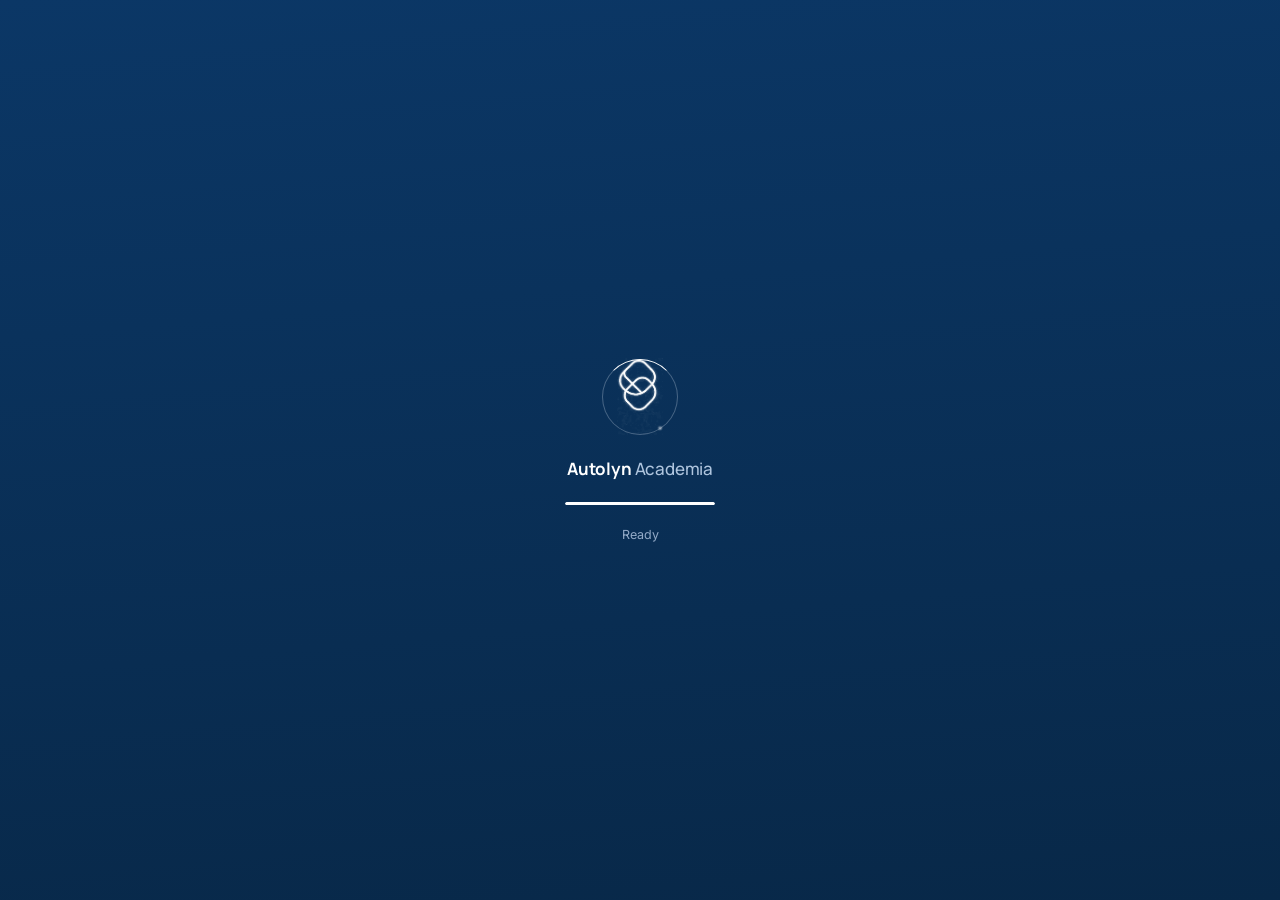
<file: index.html>
<!DOCTYPE html>
<html lang="en">
<head>
<meta charset="UTF-8">
<meta name="viewport" content="width=device-width, initial-scale=1.0">
<title>Teacher Onboarding · Autolyn Academia</title>
<link rel="preconnect" href="https://fonts.googleapis.com">
<link rel="preconnect" href="https://fonts.gstatic.com" crossorigin>
<link href="https://fonts.googleapis.com/css2?family=Manrope:wght@500;600;700;800&family=Inter:wght@400;500;600;700&display=swap" rel="stylesheet">
<style>
  :root{
    --navy: #0B3766;
    --navy-700: #0A2F58;
    --navy-900: #082848;
    --navy-tint: #EDF2F8;
    --navy-tint-2: #DEE7F1;
    --ink: #1B222B;
    --ink-soft: #5B6472;
    --ink-faint: #8A93A1;
    --paper: #FFFFFF;
    --paper-soft: #F7F9FB;
    --border: #E2E6EC;
    --border-strong: #CBD2DC;
    --success: #1E8A5F;
    --success-tint: #E7F5EE;
    --danger: #C0392B;
    --danger-tint: #FBEAE8;
    --focus: #3D6FA6;
    --radius-s: 8px;
    --radius-m: 12px;
    --radius-l: 20px;
    --shadow-panel: 0 1px 2px rgba(11,55,102,0.06);
    color-scheme: light;
  }

  *{ box-sizing: border-box; }
  html,body{ margin:0; padding:0; }
  body{
    background: var(--paper-soft);
    color: var(--ink);
    font-family: 'Inter', -apple-system, BlinkMacSystemFont, sans-serif;
    -webkit-font-smoothing: antialiased;
    min-height: 100vh;
  }
  h1,h2,h3, .brand-word, .stepper-label{
    font-family: 'Manrope', 'Inter', sans-serif;
  }
  button{ font-family: inherit; }

  a{ color: var(--navy); }

  .app{
    display: grid;
    grid-template-columns: 340px 1fr;
    min-height: 100vh;
  }

  /* ---------- Splash / loading screen ---------- */
  .splash{
    position: fixed; inset: 0; z-index: 100;
    background: linear-gradient(175deg, var(--navy) 0%, var(--navy-900) 100%);
    display:flex; flex-direction:column; align-items:center; justify-content:center;
    gap: 22px;
    transition: opacity .5s ease, visibility .5s ease;
  }
  .splash.hide{ opacity: 0; visibility: hidden; pointer-events: none; }
  .splash-mark{
    position: relative;
    width: 76px; height: 76px;
    display:flex; align-items:center; justify-content:center;
    animation: splashPop .7s cubic-bezier(.2,.9,.25,1.1) both;
  }
  .splash-mark img{ width: 46px; height:auto; position:relative; z-index:1; }
  .splash-ring{
    position:absolute; inset:0;
    border-radius: 50%;
    border: 1.5px solid rgba(234,241,249,0.28);
    border-top-color: #fff;
    animation: splashSpin 1.1s linear infinite;
  }
  .splash-word{
    font-family: 'Manrope', sans-serif;
    font-size: 17px; font-weight: 700; color:#fff;
    letter-spacing: -0.01em;
    opacity: 0;
    animation: splashFadeUp .6s ease .15s both;
  }
  .splash-word span{ font-weight: 500; color: #AFC5DE; }
  .splash-bar{
    width: 150px; height: 3px; border-radius: 3px;
    background: rgba(234,241,249,0.18);
    overflow: hidden;
    opacity: 0;
    animation: splashFadeUp .6s ease .25s both;
  }
  .splash-bar i{
    display:block; height:100%; width: 0%;
    background: #fff;
    border-radius: 3px;
    transition: width 1s cubic-bezier(.4,0,.2,1);
  }
  .splash-status{
    font-size: 12.5px; color: #93AAC7;
    opacity: 0;
    animation: splashFadeUp .6s ease .32s both;
  }
  @keyframes splashPop{
    0%{ transform: scale(.72); opacity:0; }
    100%{ transform: scale(1); opacity:1; }
  }
  @keyframes splashFadeUp{
    0%{ transform: translateY(6px); opacity:0; }
    100%{ transform: translateY(0); opacity:1; }
  }
  @keyframes splashSpin{
    to{ transform: rotate(360deg); }
  }
  @media (prefers-reduced-motion: reduce){
    .splash-mark, .splash-word, .splash-bar, .splash-status{ animation: none; opacity:1; }
    .splash-ring{ animation: none; }
  }

  /* ---------- Left rail ---------- */
  .rail{
    background: linear-gradient(175deg, var(--navy) 0%, var(--navy-900) 100%);
    color: #EAF1F9;
    padding: 40px 40px;
    display: flex;
    flex-direction: column;
    justify-content: space-between;
    position: sticky;
    top: 0;
    height: 100vh;
    overflow-y: auto;
    overflow-x: hidden;
    scrollbar-width: thin;
    scrollbar-color: rgba(234,241,249,0.3) transparent;
  }
  .rail::-webkit-scrollbar{ width: 6px; }
  .rail::-webkit-scrollbar-track{ background: transparent; }
  .rail::-webkit-scrollbar-thumb{ background: rgba(234,241,249,0.25); border-radius: 3px; }
  .rail > .rail-foot{ flex: none; padding-top: 24px; }
  .rail-bg{
    position: absolute;
    inset: 0;
    overflow: hidden;
    pointer-events: none;
    z-index: 0;
  }
  .rail-mark{
    position: absolute;
    right: -54px; bottom: -60px;
    width: 320px; height: 320px;
    opacity: 0.05;
    transform: rotate(-8deg);
  }
  .rail-mark img{ width:100%; height:auto; display:block; }
  .rail-top{ display:flex; flex-direction:column; gap: 34px; position: relative; z-index: 1; }
  .brand{ display:flex; align-items:center; gap: 12px; }
  .brand img{ width: 30px; height: auto; display:block; }
  .brand-word{ font-size: 19px; font-weight: 700; letter-spacing: -0.01em; color:#fff; }
  .brand-sub{ font-size: 12.5px; color: #AFC5DE; margin-top: 2px; letter-spacing: 0.01em; }
  .brand-text{ display:flex; flex-direction:column; }

  .hero-head{
    font-size: 23px;
    line-height: 1.22;
    font-weight: 700;
    color: #fff;
    letter-spacing: -0.015em;
    margin: 0 0 10px;
  }
  .hero-copy{
    font-size: 13.5px;
    line-height: 1.55;
    color: #B7C9E0;
    margin: 0;
    max-width: 30ch;
  }

  .stepper{ display:flex; flex-direction:column; }
  .step{
    display:flex; gap: 14px;
    padding-bottom: 22px;
    position: relative;
  }
  .step:last-child{ padding-bottom:0; }
  .step-line{
    position:absolute;
    left: 13px; top: 28px; bottom: 0;
    width: 1.5px;
    background: rgba(234,241,249,0.18);
  }
  .step:last-child .step-line{ display:none; }
  .step.done .step-line{ background: rgba(234,241,249,0.4); }
  .step-marker{
    flex: none;
    width: 28px; height: 28px;
    border-radius: 50%;
    display:flex; align-items:center; justify-content:center;
    font-size: 12.5px; font-weight: 700;
    border: 1.5px solid rgba(234,241,249,0.35);
    color: #C7D7EA;
    background: transparent;
    z-index: 1;
  }
  .step.current .step-marker{
    background: #fff;
    border-color: #fff;
    color: var(--navy-900);
  }
  .step.done .step-marker{
    background: rgba(234,241,249,0.16);
    border-color: rgba(234,241,249,0.55);
    color: #fff;
  }
  .step-body{ padding-top: 3px; }
  .step-label{
    font-size: 14.5px; font-weight: 600;
    color: #fff;
  }
  .step:not(.current):not(.done) .step-label{ color: #A9BCD4; }
  .step-desc{
    font-size: 12.5px;
    color: #93AAC7;
    margin-top: 2px;
    line-height: 1.4;
  }
  .step.current .step-desc{ color: #C7D7EA; }

  .rail-foot{ font-size: 12.5px; color: #90A7C4; line-height: 1.6; }
  .rail-foot a{ color: #DCE8F5; text-decoration: underline; text-underline-offset: 2px; }

  /* ---------- Main ---------- */
  .main{
    display:flex;
    flex-direction: column;
    align-items:center;
    padding: 64px 32px 80px;
    overflow-x: auto;
  }
  .mobile-progress{ display:none; }

  .panel{
    width: 100%;
    max-width: 480px;
  }
  .eyebrow-row{
    display:flex; align-items:center; gap:8px;
    font-size: 13px; color: var(--ink-faint); font-weight: 600;
    margin-bottom: 14px;
  }
  .back-link{
    display:inline-flex; align-items:center; gap:6px;
    font-size: 13.5px; font-weight: 600; color: var(--ink-soft);
    text-decoration:none; cursor:pointer;
    margin-bottom: 22px;
  }
  .back-link:hover{ color: var(--ink); }
  .panel h1{
    font-size: 27px;
    font-weight: 700;
    color: var(--ink);
    margin: 0 0 8px;
    letter-spacing: -0.01em;
  }
  .panel p.lede{
    font-size: 15px;
    color: var(--ink-soft);
    line-height: 1.55;
    margin: 0 0 36px;
  }

  .field{ margin-bottom: 20px; }
  .field label{
    display:block;
    font-size: 13.5px;
    font-weight: 600;
    color: var(--ink);
    margin-bottom: 7px;
  }
  .field .hint{
    font-size: 12.5px;
    color: var(--ink-faint);
    margin-top: 6px;
  }
  .field .error{
    font-size: 12.5px;
    color: var(--danger);
    margin-top: 6px;
    display:none;
  }
  .field.invalid .error{ display:block; }
  .field.invalid input, .field.invalid select{ border-color: var(--danger); }

  input[type=text], input[type=email], input[type=tel], input[type=password], select{
    width: 100%;
    padding: 11px 13px;
    font-size: 14.5px;
    font-family: inherit;
    color: var(--ink);
    background: var(--paper);
    border: 1.5px solid var(--border-strong);
    border-radius: var(--radius-s);
    outline: none;
    transition: border-color .15s ease, box-shadow .15s ease;
    appearance: none;
    -webkit-appearance: none;
  }
  select{
    background-image: url("data:image/svg+xml;utf8,<svg xmlns='http://www.w3.org/2000/svg' viewBox='0 0 20 20'><path fill='%235B6472' d='M5.5 7.5l4.5 4.5 4.5-4.5' stroke='%235B6472' stroke-width='1.4' fill='none' stroke-linecap='round' stroke-linejoin='round'/></svg>");
    background-repeat: no-repeat;
    background-position: right 12px center;
    padding-right: 34px;
  }
  input::placeholder{ color: var(--ink-faint); }
  input:focus, select:focus{
    border-color: var(--focus);
    box-shadow: 0 0 0 3.5px color-mix(in srgb, var(--focus) 22%, transparent);
  }
  .two-col{ display:grid; grid-template-columns: 1fr 1fr; gap: 16px; }

  .pw-wrap{ position:relative; }
  .pw-toggle{
    position:absolute; right: 10px; top: 50%; transform: translateY(-50%);
    background:none; border:none; cursor:pointer;
    font-size: 12px; font-weight: 600; color: var(--navy);
    padding: 4px 6px;
  }

  .pw-meter{ display:flex; gap:4px; margin-top:8px; }
  .pw-meter i{ flex:1; height:3px; border-radius:2px; background: var(--border); }
  .pw-meter.w1 i:nth-child(1){ background: var(--danger); }
  .pw-meter.w2 i:nth-child(1), .pw-meter.w2 i:nth-child(2){ background:#D68A2C; }
  .pw-meter.w3 i:nth-child(1), .pw-meter.w3 i:nth-child(2), .pw-meter.w3 i:nth-child(3){ background: var(--success); }
  .pw-meter.w4 i{ background: var(--success); }

  .actions{
    display:flex; align-items:center; justify-content: space-between;
    margin-top: 36px;
  }
  .btn{
    font-size: 14.5px; font-weight: 600;
    padding: 11.5px 22px;
    border-radius: var(--radius-s);
    border: none;
    cursor: pointer;
    transition: background .15s ease, opacity .15s ease, transform .05s ease;
    font-family: inherit;
  }
  .btn:active{ transform: translateY(1px); }
  .btn-primary{
    background: var(--navy);
    color: #fff;
  }
  .btn-primary:hover{ background: var(--navy-700); }
  .btn-primary:disabled{ opacity: .45; cursor: not-allowed; }
  .btn-ghost{
    background: transparent;
    color: var(--ink-soft);
    padding: 11.5px 8px;
  }
  .btn-ghost:hover{ color: var(--ink); }
  .btn-text{
    background:none; border:none; cursor:pointer;
    color: var(--navy); font-weight: 600; font-size: 13.5px;
    padding: 0; font-family: inherit;
  }
  .btn-text:disabled{ color: var(--ink-faint); cursor:not-allowed; }

  /* Verify step */
  .code-row{ display:flex; gap: 10px; margin-bottom: 6px; }
  .code-row input{
    width: 48px; height: 56px;
    text-align:center;
    font-size: 22px; font-weight: 700;
    padding: 0;
  }
  .resend-row{
    font-size: 13.5px; color: var(--ink-soft);
    margin-top: 18px;
  }
  .verify-target{
    background: var(--navy-tint);
    border-radius: var(--radius-s);
    padding: 12px 14px;
    font-size: 13.5px;
    color: var(--ink);
    margin-bottom: 28px;
    display:flex; align-items:center; justify-content:space-between; gap: 10px;
  }
  .verify-target strong{ font-weight: 600; }
  .verify-target button{ flex:none; }

  /* Chips (classes) */
  .chip-input-row{ display:flex; gap: 10px; }
  .chip-input-row input{ flex:1; }
  .chip-input-row .btn{ flex:none; padding: 11.5px 18px; }
  .chips{ display:flex; flex-wrap:wrap; gap: 8px; margin-top: 14px; }
  .chip{
    display:flex; align-items:center; gap: 8px;
    background: var(--navy-tint);
    color: var(--navy);
    border: 1px solid var(--navy-tint-2);
    border-radius: 999px;
    padding: 7px 8px 7px 14px;
    font-size: 13px; font-weight: 600;
  }
  .chip button{
    width: 18px; height: 18px;
    border-radius:50%;
    border:none; background: rgba(11,55,102,0.12);
    color: inherit; cursor:pointer;
    display:flex; align-items:center; justify-content:center;
    font-size: 12px; line-height:1; padding:0;
  }
  .chip-empty{ font-size: 13px; color: var(--ink-faint); margin-top: 6px; }

  /* Welcome gate */
  .option-card{
    display:flex; align-items:flex-start; gap: 16px;
    width:100%;
    text-align:left;
    border: 1.5px solid var(--border);
    border-radius: var(--radius-m);
    background: var(--paper);
    padding: 20px 20px;
    margin-bottom: 14px;
    cursor:pointer;
    transition: border-color .15s ease, box-shadow .15s ease, transform .05s ease;
  }
  .option-card:hover{
    border-color: var(--navy);
    box-shadow: 0 4px 18px rgba(11,55,102,0.08);
  }
  .option-card:active{ transform: translateY(1px); }
  .option-icon{
    flex:none;
    width: 40px; height: 40px;
    border-radius: 10px;
    background: var(--navy-tint);
    color: var(--navy);
    display:flex; align-items:center; justify-content:center;
  }
  .option-body{ flex:1; }
  .option-title{ font-size: 15px; font-weight: 700; color: var(--ink); margin: 2px 0 4px; }
  .option-desc{ font-size: 13px; color: var(--ink-soft); line-height: 1.5; margin: 0; }
  .option-arrow{ flex:none; color: var(--ink-faint); margin-top: 8px; transition: transform .15s ease, color .15s ease; }
  .option-card:hover .option-arrow{ transform: translateX(3px); color: var(--navy); }

  .divider-row{
    display:flex; align-items:center; gap: 14px;
    margin: 30px 0 22px;
    color: var(--ink-faint);
    font-size: 12.5px;
  }
  .divider-row::before, .divider-row::after{
    content:""; flex:1; height:1px; background: var(--border);
  }

  .signin-alt{
    text-align:center; font-size: 13.5px; color: var(--ink-soft);
  }
  .forgot-link{
    float:right; font-size: 12.5px; font-weight: 600; color: var(--navy); text-decoration:none;
  }

  .success-panel{ text-align:left; }
  .success-badge{
    width: 52px; height:52px; border-radius:50%;
    background: var(--success-tint);
    display:flex; align-items:center; justify-content:center;
    margin-bottom: 22px;
  }
  .signout-link{ font-size: 13px; color: var(--ink-faint); text-decoration:none; margin-left: 16px; }
  .signout-link:hover{ color: var(--ink-soft); }

  /* Review */
  .review-card{
    border: 1px solid var(--border);
    border-radius: var(--radius-m);
    padding: 22px 22px 6px;
    margin-bottom: 18px;
    background: var(--paper);
  }
  .review-card-head{
    display:flex; align-items:center; justify-content:space-between;
    margin-bottom: 14px;
  }
  .review-card-head h3{
    font-size: 14px; font-weight: 700; margin:0;
    color: var(--ink);
    text-transform: none;
  }
  .review-row{
    display:flex; justify-content:space-between; gap: 16px;
    padding: 11px 0;
    border-top: 1px solid var(--border);
    font-size: 13.5px;
  }
  .review-row:first-of-type{ border-top: none; }
  .review-row dt{ color: var(--ink-faint); margin:0; flex: none; width: 40%; }
  .review-row dd{ color: var(--ink); margin:0; text-align:right; flex:1; font-weight: 500; }
  .review-row dd.chips-inline{ display:flex; flex-wrap:wrap; gap:6px; justify-content:flex-end; }
  .review-row dd.chips-inline span{
    background: var(--navy-tint); color: var(--navy); border-radius: 999px;
    padding: 3px 10px; font-size: 12px; font-weight:600;
  }

  .confirm-note{
    display:flex; gap:10px; align-items:flex-start;
    background: var(--paper-soft);
    border: 1px solid var(--border);
    border-radius: var(--radius-s);
    padding: 13px 14px;
    font-size: 12.5px;
    color: var(--ink-soft);
    line-height: 1.5;
    margin-bottom: 8px;
  }

  /* Done screen */
  .done-wrap{ text-align:left; }
  .done-badge{
    width: 52px; height:52px; border-radius:50%;
    background: var(--success-tint);
    display:flex; align-items:center; justify-content:center;
    margin-bottom: 22px;
  }
  .workspace-card{
    border: 1px solid var(--border);
    border-radius: var(--radius-m);
    padding: 20px;
    margin: 26px 0 30px;
    background: var(--paper);
  }
  .workspace-card .ws-name{ font-size: 16px; font-weight: 700; color: var(--ink); margin-bottom: 4px; }
  .workspace-card .ws-url{ font-size: 13px; color: var(--navy); font-family: monospace; word-break: break-all; }
  .ws-meta{ display:flex; gap: 22px; margin-top: 16px; padding-top:16px; border-top: 1px solid var(--border); }
  .ws-meta div{ font-size: 12px; color: var(--ink-faint); }
  .ws-meta strong{ display:block; font-size: 13.5px; color: var(--ink); font-weight: 600; margin-top: 2px; }

  .toast{
    position: fixed; bottom: 26px; left: 50%; transform: translateX(-50%) translateY(12px);
    background: var(--ink); color: var(--paper);
    padding: 12px 20px; border-radius: var(--radius-s);
    font-size: 13.5px; font-weight: 500;
    opacity: 0; pointer-events:none;
    transition: opacity .2s ease, transform .2s ease;
    z-index: 20;
    box-shadow: 0 8px 24px rgba(0,0,0,0.18);
  }
  .toast.show{ opacity:1; transform: translateX(-50%) translateY(0); }

  @media (max-width: 860px){
    .app{ grid-template-columns: 1fr; }
    .rail{ position: static; height:auto; padding: 26px 22px; flex-direction: row; align-items:center; justify-content:space-between; }
    .rail-top{ flex-direction: row; align-items:center; gap:0; }
    .hero{ display:none; }
    .stepper{ display:none; }
    .rail-foot{ display:none; }
    .rail-bg{ display:none; }
    .main{ padding: 34px 20px 60px; }
    .mobile-progress{
      display:flex; gap:6px; width:100%; max-width:480px; margin-bottom: 30px;
    }
    .mobile-progress i{ flex:1; height:4px; border-radius:3px; background: var(--border); }
    .mobile-progress i.done, .mobile-progress i.current{ background: var(--navy); }
    .two-col{ grid-template-columns: 1fr; }
    .code-row input{ width: 100%; max-width: 52px; }
  }

  :focus-visible{ outline: 2px solid var(--focus); outline-offset: 2px; }
  @media (prefers-reduced-motion: reduce){
    *{ transition: none !important; animation: none !important; }
  }
</style>
</head>
<body>

<div class="splash" id="splash" aria-hidden="true">
  <div class="splash-mark">
    <div class="splash-ring"></div>
    <img src="[data-uri]" alt="">
  </div>
  <div class="splash-word">Autolyn <span>Academia</span></div>
  <div class="splash-bar"><i id="splashBarFill"></i></div>
  <div class="splash-status" id="splashStatus">Preparing your onboarding</div>
</div>

<div class="app" id="app">
  <aside class="rail">
    <div class="rail-bg" aria-hidden="true"><div class="rail-mark"><img src="[data-uri]" alt=""></div></div>
    <div class="rail-top">
      <div class="brand">
        <img src="[data-uri]" alt="">
        <div class="brand-text">
          <span class="brand-word">Autolyn</span>
          <span class="brand-sub">Academia</span>
        </div>
      </div>
      <div class="hero">
        <h2 class="hero-head">Your classroom,<br>properly organised.</h2>
        <p class="hero-copy">Set up your teaching workspace once. Manage students, assessments and academic records from one place.</p>
      </div>
      <nav class="stepper" id="stepper" aria-label="Onboarding progress"></nav>
    </div>
    <p class="rail-foot">Setting up on behalf of a school?<br><a href="#" id="schoolLink">Start a school workspace instead →</a></p>
  </aside>

  <main class="main">
    <div class="mobile-progress" id="mobileProgress"></div>
    <div class="panel" id="panel"></div>
  </main>
</div>

<div class="toast" id="toast"></div>

<script>
(function(){
  "use strict";

  var STEPS = [
    { key:"account", label:"Create account", desc:"Your name, email and password" },
    { key:"verify", label:"Verify email", desc:"Confirm it's really you" },
    { key:"profile", label:"Teaching profile", desc:"Level, subject and classes" },
    { key:"review", label:"Review details", desc:"Check everything looks right" },
    { key:"done", label:"Workspace ready", desc:"Start teaching on Autolyn" }
  ];

  var LEVELS = ["Kindergarten","Primary School","Middle School","High School","Higher Education","Other"];
  var SUBJECTS = ["Mathematics","English / Language Arts","Science","Social Studies","Languages","Computer Science","Arts & Music","Physical Education","Other"];

  var state = {
    screen: "welcome",
    step: 0,
    account: { name:"", email:"", phone:"", password:"" },
    verified: false,
    profile: { level:"", subject:"", subjectOther:"", classes:[] },
    resendCooldown: 0,
    signin: { email:"", password:"" }
  };

  function loadDraft(){
    try{
      var raw = window.localStorage.getItem("autolyn_onboarding_draft");
      if(raw){
        var saved = JSON.parse(raw);
        if(saved && typeof saved === "object"){
          state.account = saved.account || state.account;
          state.profile = saved.profile || state.profile;
          state.verified = !!saved.verified;
          if(typeof saved.step === "number" && saved.step <= 3) state.step = saved.step;
          // Resume mid-signup only if there's real progress; otherwise start at the welcome gate.
          if(saved.account && (saved.account.name || saved.step > 0)){
            state.screen = "wizard";
          }
        }
      }
    }catch(e){ /* storage unavailable — continue with defaults */ }
  }
  function saveDraft(){
    try{
      window.localStorage.setItem("autolyn_onboarding_draft", JSON.stringify({
        step: state.step, account: state.account, profile: state.profile, verified: state.verified
      }));
    }catch(e){ /* ignore */ }
  }
  function clearDraft(){
    try{ window.localStorage.removeItem("autolyn_onboarding_draft"); }catch(e){}
  }

  function runSplash(){
    var splash = document.getElementById("splash");
    var reduced = window.matchMedia && window.matchMedia("(prefers-reduced-motion: reduce)").matches;
    if(reduced){
      splash.classList.add("hide");
      return;
    }
    var fill = document.getElementById("splashBarFill");
    var status = document.getElementById("splashStatus");
    requestAnimationFrame(function(){
      fill.style.width = "100%";
    });
    setTimeout(function(){
      status.textContent = "Ready";
    }, 950);
    setTimeout(function(){
      splash.classList.add("hide");
    }, 1300);
  }

  var panel = document.getElementById("panel");
  var stepperEl = document.getElementById("stepper");
  var mobileProgress = document.getElementById("mobileProgress");
  var toastEl = document.getElementById("toast");
  var toastTimer = null;

  function showToast(msg){
    toastEl.textContent = msg;
    toastEl.classList.add("show");
    if(toastTimer) clearTimeout(toastTimer);
    toastTimer = setTimeout(function(){ toastEl.classList.remove("show"); }, 2600);
  }

  function esc(s){
    return String(s == null ? "" : s).replace(/[&<>"']/g, function(c){
      return ({"&":"&amp;","<":"&lt;",">":"&gt;",'"':"&quot;","'":"&#39;"})[c];
    });
  }

  function renderStepper(){
    if(state.screen !== "wizard"){
      stepperEl.innerHTML = "";
      stepperEl.style.display = "none";
      mobileProgress.innerHTML = "";
      mobileProgress.style.display = "none";
      return;
    }
    stepperEl.style.display = "";
    mobileProgress.style.display = "";
    stepperEl.innerHTML = STEPS.map(function(s, i){
      var cls = i === state.step ? "current" : (i < state.step ? "done" : "upcoming");
      var marker = i < state.step
        ? '<svg width="13" height="10" viewBox="0 0 13 10" fill="none"><path d="M1 5L4.5 8.5L12 1" stroke="currentColor" stroke-width="1.8" stroke-linecap="round" stroke-linejoin="round"/></svg>'
        : (i + 1);
      return '<div class="step ' + cls + '"><div class="step-line"></div><div class="step-marker">' + marker + '</div>' +
        '<div class="step-body"><div class="step-label">' + esc(s.label) + '</div><div class="step-desc">' + esc(s.desc) + '</div></div></div>';
    }).join("");

    mobileProgress.innerHTML = STEPS.map(function(s, i){
      var cls = i === state.step ? "current" : (i < state.step ? "done" : "");
      return '<i class="' + cls + '"></i>';
    }).join("");
  }

  function goToScreen(screenName){
    state.screen = screenName;
    if(screenName === "welcome"){ clearDraft(); }
    render();
    window.scrollTo({ top: 0, behavior: "auto" });
  }

  function goTo(stepIndex){
    state.screen = "wizard";
    state.step = stepIndex;
    saveDraft();
    render();
    window.scrollTo({ top: 0, behavior: "auto" });
  }

  function validEmail(v){ return /^[^\s@]+@[^\s@]+\.[^\s@]+$/.test(v); }

  // ---------- Step renderers ----------

  function renderWelcome(){
    panel.innerHTML =
      '<h1>Welcome to Autolyn Academia</h1>' +
      '<p class="lede">Tell us where you\'re starting from and we\'ll take you to the right place.</p>' +
      '<button type="button" class="option-card" id="goNew">' +
        '<span class="option-icon"><svg width="18" height="18" viewBox="0 0 20 20" fill="none"><path d="M10 4v12M4 10h12" stroke="currentColor" stroke-width="1.8" stroke-linecap="round"/></svg></span>' +
        '<span class="option-body"><span class="option-title">I\'m new here</span>' +
        '<p class="option-desc">Create your teacher account and set up your personal workspace. Takes about five minutes.</p></span>' +
        '<span class="option-arrow"><svg width="16" height="16" viewBox="0 0 20 20" fill="none"><path d="M7 4l6 6-6 6" stroke="currentColor" stroke-width="1.8" stroke-linecap="round" stroke-linejoin="round"/></svg></span>' +
      '</button>' +
      '<button type="button" class="option-card" id="goSignin">' +
        '<span class="option-icon"><svg width="18" height="18" viewBox="0 0 20 20" fill="none"><path d="M13 3h2.5A1.5 1.5 0 0117 4.5v11a1.5 1.5 0 01-1.5 1.5H13M9 14l4-4-4-4M13 10H3" stroke="currentColor" stroke-width="1.6" stroke-linecap="round" stroke-linejoin="round"/></svg></span>' +
        '<span class="option-body"><span class="option-title">I already have an account</span>' +
        '<p class="option-desc">Sign in to pick up right where you left off.</p></span>' +
        '<span class="option-arrow"><svg width="16" height="16" viewBox="0 0 20 20" fill="none"><path d="M7 4l6 6-6 6" stroke="currentColor" stroke-width="1.8" stroke-linecap="round" stroke-linejoin="round"/></svg></span>' +
      '</button>';

    document.getElementById("goNew").addEventListener("click", function(){ goTo(0); });
    document.getElementById("goSignin").addEventListener("click", function(){ goToScreen("signin"); });
  }

  function renderSignin(){
    var s = state.signin;
    panel.innerHTML =
      '<a class="back-link" id="backWelcome"><svg width="14" height="14" viewBox="0 0 20 20" fill="none"><path d="M12.5 4L6.5 10l6 6" stroke="currentColor" stroke-width="1.8" stroke-linecap="round" stroke-linejoin="round"/></svg>Back</a>' +
      '<h1>Welcome back</h1>' +
      '<p class="lede">Sign in to continue to your Autolyn Academia workspace.</p>' +
      '<div class="field" id="f-si-email"><label for="in-si-email">Email address</label>' +
        '<input type="email" id="in-si-email" placeholder="you@school.edu" value="' + esc(s.email) + '">' +
        '<div class="error">Enter a valid email address.</div></div>' +
      '<div class="field" id="f-si-pass"><label for="in-si-pass">Password<a class="forgot-link" id="forgotLink" href="#">Forgot password?</a></label>' +
        '<div class="pw-wrap"><input type="password" id="in-si-pass" placeholder="Enter your password" value="' + esc(s.password) + '">' +
        '<button type="button" class="pw-toggle" id="siPwToggle">Show</button></div>' +
        '<div class="error">Enter your password.</div></div>' +
      '<div class="actions"><span></span><button class="btn btn-primary" id="doSignin">Sign in</button></div>' +
      '<div class="divider-row">or</div>' +
      '<p class="signin-alt">New to Autolyn Academia? <button type="button" class="btn-text" id="goCreate">Create an account</button></p>';

    document.getElementById("backWelcome").addEventListener("click", function(){ goToScreen("welcome"); });
    document.getElementById("goCreate").addEventListener("click", function(){ goTo(0); });
    document.getElementById("forgotLink").addEventListener("click", function(e){
      e.preventDefault();
      showToast("Password reset isn't part of this preview yet.");
    });

    var passInput = document.getElementById("in-si-pass");
    document.getElementById("siPwToggle").addEventListener("click", function(){
      var showing = passInput.type === "text";
      passInput.type = showing ? "password" : "text";
      this.textContent = showing ? "Show" : "Hide";
    });

    document.getElementById("doSignin").addEventListener("click", function(){
      var email = document.getElementById("in-si-email").value.trim();
      var pass = document.getElementById("in-si-pass").value;
      var ok = true;
      toggleInvalid("f-si-email", !validEmail(email));
      toggleInvalid("f-si-pass", !pass);
      if(!validEmail(email) || !pass) ok = false;
      if(!ok) return;

      state.signin = { email: email, password: pass };
      var btn = this;
      btn.disabled = true;
      btn.textContent = "Signing in…";
      setTimeout(function(){
        goToScreen("signin-success");
      }, 700);
    });
  }

  function renderSigninSuccess(){
    var email = state.signin.email || "";
    var name = email.split("@")[0].replace(/[._]/g, " ").replace(/\b\w/g, function(c){ return c.toUpperCase(); }) || "there";
    panel.innerHTML =
      '<div class="success-panel">' +
      '<div class="success-badge"><svg width="24" height="24" viewBox="0 0 24 24" fill="none"><path d="M5 12.5L10 17.5L19 7" stroke="var(--success)" stroke-width="2.2" stroke-linecap="round" stroke-linejoin="round"/></svg></div>' +
      '<h1>Welcome back, ' + esc(name) + '</h1>' +
      '<p class="lede">You\'re signed in. Your workspace is right where you left it.</p>' +
      '<div class="actions" style="justify-content:flex-start; gap:6px;">' +
        '<button class="btn btn-primary" id="toWorkspace">Go to your workspace</button>' +
        '<a class="signout-link" id="signOut" href="#">Not you? Sign out</a>' +
      '</div>' +
      '</div>';

    document.getElementById("toWorkspace").addEventListener("click", function(){
      showToast("This is a preview — your live workspace opens here in a future release.");
    });
    document.getElementById("signOut").addEventListener("click", function(e){
      e.preventDefault();
      state.signin = { email:"", password:"" };
      goToScreen("welcome");
    });
  }

  function renderAccount(){
    var a = state.account;
    panel.innerHTML =
      '<a class="back-link" id="backWelcome"><svg width="14" height="14" viewBox="0 0 20 20" fill="none"><path d="M12.5 4L6.5 10l6 6" stroke="currentColor" stroke-width="1.8" stroke-linecap="round" stroke-linejoin="round"/></svg>Back</a>' +
      '<h1>Let\'s set up your account</h1>' +
      '<p class="lede">Start with a few details about you. These will be used on your teacher profile and academic records.</p>' +
      '<div class="field" id="f-name"><label for="in-name">Full name</label>' +
        '<input type="text" id="in-name" placeholder="e.g. Ama Owusu" value="' + esc(a.name) + '">' +
        '<div class="error">Enter your full name.</div></div>' +
      '<div class="field" id="f-email"><label for="in-email">Email address</label>' +
        '<input type="email" id="in-email" placeholder="you@school.edu" value="' + esc(a.email) + '">' +
        '<div class="error">Enter a valid email address.</div></div>' +
      '<div class="field" id="f-phone"><label for="in-phone">Phone number <span style="color:var(--ink-faint);font-weight:400;">(optional)</span></label>' +
        '<input type="tel" id="in-phone" placeholder="+233 20 000 0000" value="' + esc(a.phone) + '"></div>' +
      '<div class="field" id="f-pass"><label for="in-pass">Password</label>' +
        '<div class="pw-wrap"><input type="password" id="in-pass" placeholder="At least 8 characters" value="' + esc(a.password) + '">' +
        '<button type="button" class="pw-toggle" id="pwToggle">Show</button></div>' +
        '<div class="pw-meter" id="pwMeter"><i></i><i></i><i></i><i></i></div>' +
        '<div class="error">Use at least 8 characters.</div></div>' +
      '<div class="actions"><span></span><button class="btn btn-primary" id="next">Continue</button></div>';

    document.getElementById("backWelcome").addEventListener("click", function(){ goToScreen("welcome"); });

    var passInput = document.getElementById("in-pass");
    var pwToggle = document.getElementById("pwToggle");
    pwToggle.addEventListener("click", function(){
      var showing = passInput.type === "text";
      passInput.type = showing ? "password" : "text";
      pwToggle.textContent = showing ? "Show" : "Hide";
    });
    function updateMeter(){
      var v = passInput.value;
      var score = 0;
      if(v.length >= 8) score++;
      if(/[A-Z]/.test(v) && /[a-z]/.test(v)) score++;
      if(/[0-9]/.test(v)) score++;
      if(/[^A-Za-z0-9]/.test(v)) score++;
      var meter = document.getElementById("pwMeter");
      meter.className = "pw-meter" + (v ? " w" + Math.max(1, score) : "");
    }
    passInput.addEventListener("input", updateMeter);
    updateMeter();

    document.getElementById("next").addEventListener("click", function(){
      var name = document.getElementById("in-name").value.trim();
      var email = document.getElementById("in-email").value.trim();
      var phone = document.getElementById("in-phone").value.trim();
      var pass = document.getElementById("in-pass").value;

      var ok = true;
      toggleInvalid("f-name", !name);
      toggleInvalid("f-email", !validEmail(email));
      toggleInvalid("f-pass", pass.length < 8);
      if(!name || !validEmail(email) || pass.length < 8) ok = false;

      if(!ok) return;

      state.account = { name: name, email: email, phone: phone, password: pass };
      state.verified = false;
      goTo(1);
    });
  }

  function toggleInvalid(id, invalid){
    var el = document.getElementById(id);
    if(el) el.classList.toggle("invalid", !!invalid);
  }

  function renderVerify(){
    var email = state.account.email || "your email";
    panel.innerHTML =
      '<h1>Verify your email</h1>' +
      '<p class="lede">Enter the 6-digit code we sent to confirm this address is yours.</p>' +
      '<div class="verify-target"><span>Code sent to <strong>' + esc(email) + '</strong></span>' +
        '<button class="btn-text" id="editEmail">Edit</button></div>' +
      '<div class="field" id="f-code"><label>Verification code</label>' +
        '<div class="code-row" id="codeRow">' +
          [0,1,2,3,4,5].map(function(i){ return '<input maxlength="1" inputmode="numeric" pattern="[0-9]*" data-i="' + i + '">'; }).join("") +
        '</div>' +
        '<div class="error" style="display:block; visibility:hidden;" id="codeErr">That code doesn\'t look right. Try again.</div></div>' +
      '<div class="resend-row" id="resendRow">Didn\'t get it? <button class="btn-text" id="resendBtn">Resend code</button></div>' +
      '<div class="actions"><button class="btn btn-ghost" id="back">Back</button><button class="btn btn-primary" id="next" disabled>Verify &amp; continue</button></div>';

    document.getElementById("editEmail").addEventListener("click", function(){ goTo(0); });
    document.getElementById("back").addEventListener("click", function(){ goTo(0); });

    var inputs = Array.prototype.slice.call(document.querySelectorAll("#codeRow input"));
    var nextBtn = document.getElementById("next");
    function currentCode(){ return inputs.map(function(i){ return i.value; }).join(""); }
    function refreshBtn(){ nextBtn.disabled = currentCode().length !== 6; }
    inputs.forEach(function(inp, idx){
      inp.addEventListener("input", function(){
        inp.value = inp.value.replace(/[^0-9]/g, "").slice(0,1);
        document.getElementById("codeErr").style.visibility = "hidden";
        if(inp.value && idx < inputs.length - 1){ inputs[idx+1].focus(); }
        refreshBtn();
      });
      inp.addEventListener("keydown", function(e){
        if(e.key === "Backspace" && !inp.value && idx > 0){ inputs[idx-1].focus(); }
      });
      inp.addEventListener("paste", function(e){
        e.preventDefault();
        var text = (e.clipboardData || window.clipboardData).getData("text").replace(/[^0-9]/g, "");
        text.slice(0,6).split("").forEach(function(ch, i){ if(inputs[i]) inputs[i].value = ch; });
        var last = Math.min(text.length, 6) - 1;
        if(inputs[last]) inputs[last].focus();
        refreshBtn();
      });
    });
    inputs[0].focus();

    var cooldown = state.resendCooldown;
    var resendBtn = document.getElementById("resendBtn");
    var resendRow = document.getElementById("resendRow");
    var timer = null;
    function tickCooldown(){
      if(cooldown > 0){
        resendBtn.disabled = true;
        resendRow.firstChild.textContent = "Didn't get it? Resend available in " + cooldown + "s — ";
        cooldown--;
        timer = setTimeout(tickCooldown, 1000);
      } else {
        resendBtn.disabled = false;
        resendRow.firstChild.textContent = "Didn't get it? ";
      }
    }
    tickCooldown();
    resendBtn.addEventListener("click", function(){
      if(resendBtn.disabled) return;
      showToast("New code sent to " + email);
      state.resendCooldown = 30;
      cooldown = 30;
      tickCooldown();
    });

    nextBtn.addEventListener("click", function(){
      nextBtn.disabled = true;
      nextBtn.textContent = "Verifying…";
      setTimeout(function(){
        state.verified = true;
        goTo(2);
      }, 650);
    });
  }

  function renderProfile(){
    var p = state.profile;
    panel.innerHTML =
      '<h1>Your teaching profile</h1>' +
      '<p class="lede">This tailors Autolyn Academia to what and who you teach. You can add more classes later.</p>' +
      '<div class="field" id="f-level"><label for="in-level">Teaching level</label>' +
        '<select id="in-level">' +
          '<option value="" disabled ' + (p.level ? "" : "selected") + '>Select a level</option>' +
          LEVELS.map(function(l){ return '<option value="' + esc(l) + '" ' + (p.level === l ? "selected" : "") + '>' + esc(l) + '</option>'; }).join("") +
        '</select><div class="error">Select the level you teach.</div></div>' +
      '<div class="field" id="f-subject"><label for="in-subject">Primary subject</label>' +
        '<select id="in-subject">' +
          '<option value="" disabled ' + (p.subject ? "" : "selected") + '>Select a subject</option>' +
          SUBJECTS.map(function(s){ return '<option value="' + esc(s) + '" ' + (p.subject === s ? "selected" : "") + '>' + esc(s) + '</option>'; }).join("") +
        '</select><div class="error">Select your primary subject.</div></div>' +
      (p.subject === "Other" ?
        '<div class="field" id="f-subjectOther"><label for="in-subjectOther">Tell us the subject</label>' +
        '<input type="text" id="in-subjectOther" placeholder="e.g. Design & Technology" value="' + esc(p.subjectOther) + '"></div>' : "") +
      '<div class="field" id="f-classes"><label for="in-class">Classes you teach</label>' +
        '<div class="chip-input-row"><input type="text" id="in-class" placeholder="e.g. Grade 7B"><button class="btn btn-primary" id="addClass" type="button">Add</button></div>' +
        '<div class="chips" id="chipsWrap"></div>' +
        '<div class="chip-empty" id="chipEmpty" style="display:none;">Add at least one class to continue.</div>' +
      '</div>' +
      '<div class="actions"><button class="btn btn-ghost" id="back">Back</button><button class="btn btn-primary" id="next">Continue</button></div>';

    document.getElementById("back").addEventListener("click", function(){ goTo(1); });

    var levelSel = document.getElementById("in-level");
    var subjectSel = document.getElementById("in-subject");
    levelSel.addEventListener("change", function(){
      p.level = levelSel.value;
      toggleInvalid("f-level", false);
    });
    subjectSel.addEventListener("change", function(){
      p.level = levelSel.value;
      p.subject = subjectSel.value;
      renderProfile();
    });
    var subjectOtherEl = document.getElementById("in-subjectOther");
    if(subjectOtherEl){
      subjectOtherEl.addEventListener("input", function(){ p.subjectOther = subjectOtherEl.value; });
    }

    function renderChips(){
      var wrap = document.getElementById("chipsWrap");
      wrap.innerHTML = p.classes.map(function(c, i){
        return '<span class="chip">' + esc(c) + '<button type="button" data-i="' + i + '" aria-label="Remove ' + esc(c) + '">✕</button></span>';
      }).join("");
      Array.prototype.slice.call(wrap.querySelectorAll("button")).forEach(function(btn){
        btn.addEventListener("click", function(){
          p.classes.splice(parseInt(btn.getAttribute("data-i"), 10), 1);
          renderChips();
        });
      });
    }
    renderChips();

    function addClass(){
      var inp = document.getElementById("in-class");
      var v = inp.value.trim();
      if(v && p.classes.indexOf(v) === -1){
        p.classes.push(v);
        inp.value = "";
        renderChips();
        toggleInvalid("f-classes", false);
        document.getElementById("chipEmpty").style.display = "none";
      }
      inp.focus();
    }
    document.getElementById("addClass").addEventListener("click", addClass);
    document.getElementById("in-class").addEventListener("keydown", function(e){
      if(e.key === "Enter"){ e.preventDefault(); addClass(); }
    });

    document.getElementById("next").addEventListener("click", function(){
      var level = levelSel.value;
      var subject = subjectSel.value;
      var subjectOther = document.getElementById("in-subjectOther") ? document.getElementById("in-subjectOther").value.trim() : p.subjectOther;

      var ok = true;
      toggleInvalid("f-level", !level);
      toggleInvalid("f-subject", !subject);
      if(!level || !subject) ok = false;
      if(p.classes.length === 0){
        document.getElementById("chipEmpty").style.display = "block";
        ok = false;
      }
      if(!ok) return;

      state.profile = { level: level, subject: subject, subjectOther: subjectOther, classes: p.classes };
      goTo(3);
    });
  }

  function renderReview(){
    var a = state.account, p = state.profile;
    var subjectDisplay = p.subject === "Other" && p.subjectOther ? p.subjectOther : p.subject;
    panel.innerHTML =
      '<h1>Review your details</h1>' +
      '<p class="lede">Make sure everything looks right before we set up your workspace.</p>' +
      '<div class="review-card">' +
        '<div class="review-card-head"><h3>Personal details</h3><button class="btn-text" data-goto="0">Edit</button></div>' +
        '<dl>' +
          '<div class="review-row"><dt>Full name</dt><dd>' + esc(a.name) + '</dd></div>' +
          '<div class="review-row"><dt>Email</dt><dd>' + esc(a.email) + '</dd></div>' +
          '<div class="review-row"><dt>Phone</dt><dd>' + esc(a.phone || "—") + '</dd></div>' +
        '</dl>' +
      '</div>' +
      '<div class="review-card">' +
        '<div class="review-card-head"><h3>Teaching profile</h3><button class="btn-text" data-goto="2">Edit</button></div>' +
        '<dl>' +
          '<div class="review-row"><dt>Level</dt><dd>' + esc(p.level) + '</dd></div>' +
          '<div class="review-row"><dt>Subject</dt><dd>' + esc(subjectDisplay) + '</dd></div>' +
          '<div class="review-row"><dt>Classes</dt><dd class="chips-inline">' + p.classes.map(function(c){ return '<span>' + esc(c) + '</span>'; }).join("") + '</dd></div>' +
        '</dl>' +
      '</div>' +
      '<div class="confirm-note">' +
        '<svg width="16" height="16" viewBox="0 0 20 20" fill="none" style="flex:none;margin-top:1px;"><circle cx="10" cy="10" r="8" stroke="currentColor" stroke-width="1.4"/><path d="M10 9v4.2M10 6.8v.1" stroke="currentColor" stroke-width="1.6" stroke-linecap="round"/></svg>' +
        '<span>Creating your workspace sets up your personal teaching space on Autolyn Academia. You can update these details anytime from Settings.</span>' +
      '</div>' +
      '<div class="actions"><button class="btn btn-ghost" id="back">Back</button><button class="btn btn-primary" id="next">Create my workspace</button></div>';

    document.getElementById("back").addEventListener("click", function(){ goTo(2); });
    Array.prototype.slice.call(panel.querySelectorAll("[data-goto]")).forEach(function(btn){
      btn.addEventListener("click", function(){ goTo(parseInt(btn.getAttribute("data-goto"), 10)); });
    });
    document.getElementById("next").addEventListener("click", function(){
      var btn = document.getElementById("next");
      btn.disabled = true;
      btn.textContent = "Setting up…";
      setTimeout(function(){
        state.step = 4;
        clearDraft();
        render();
      }, 700);
    });
  }

  function slugify(s){
    return String(s || "").toLowerCase().trim().replace(/[^a-z0-9]+/g, "-").replace(/(^-|-$)/g, "");
  }

  function renderDone(){
    var a = state.account, p = state.profile;
    var firstName = (a.name || "").trim().split(/\s+/)[0] || "Your";
    var wsName = firstName + "'s Classroom";
    var wsUrl = "academia.autolyn.com/t/" + (slugify(a.name) || "your-workspace");
    panel.innerHTML =
      '<div class="done-wrap">' +
      '<div class="done-badge"><svg width="24" height="24" viewBox="0 0 24 24" fill="none"><path d="M5 12.5L10 17.5L19 7" stroke="var(--success)" stroke-width="2.2" stroke-linecap="round" stroke-linejoin="round"/></svg></div>' +
      '<h1>Your workspace is ready</h1>' +
      '<p class="lede">Welcome to Autolyn Academia, ' + esc(firstName) + '. Your personal teaching workspace has been created.</p>' +
      '<div class="workspace-card">' +
        '<div class="ws-name">' + esc(wsName) + '</div>' +
        '<div class="ws-url">' + esc(wsUrl) + '</div>' +
        '<div class="ws-meta">' +
          '<div>Level<strong>' + esc(p.level) + '</strong></div>' +
          '<div>Subject<strong>' + esc(p.subject === "Other" && p.subjectOther ? p.subjectOther : p.subject) + '</strong></div>' +
          '<div>Classes<strong>' + p.classes.length + '</strong></div>' +
        '</div>' +
      '</div>' +
      '<div class="actions" style="justify-content:flex-start; gap:14px;">' +
        '<button class="btn btn-primary" id="enterWs">Enter your workspace</button>' +
        '<button class="btn btn-ghost" id="startOver">Start over</button>' +
      '</div>' +
      '<p style="font-size:12.5px;color:var(--ink-faint);margin-top:28px;line-height:1.6;">This is the first version of onboarding, focused on getting individual teachers set up. Rosters, school-wide invites and integrations are coming in a later release.</p>' +
      '</div>';

    document.getElementById("enterWs").addEventListener("click", function(){
      showToast("This is a preview — your live workspace opens here in a future release.");
    });
    document.getElementById("startOver").addEventListener("click", function(){
      state = { screen:"welcome", step:0, account:{name:"",email:"",phone:"",password:""}, verified:false, profile:{level:"",subject:"",subjectOther:"",classes:[]}, resendCooldown:0, signin:{email:"",password:""} };
      clearDraft();
      render();
    });
  }

  function render(){
    renderStepper();
    if(state.screen === "welcome") renderWelcome();
    else if(state.screen === "signin") renderSignin();
    else if(state.screen === "signin-success") renderSigninSuccess();
    else if(state.step === 0) renderAccount();
    else if(state.step === 1) renderVerify();
    else if(state.step === 2) renderProfile();
    else if(state.step === 3) renderReview();
    else renderDone();
  }

  document.getElementById("schoolLink").addEventListener("click", function(e){
    e.preventDefault();
    showToast("School workspace setup is coming in a later release.");
  });

  loadDraft();
  render();
  runSplash();
})();
</script>
</body>
</html>
</file>
